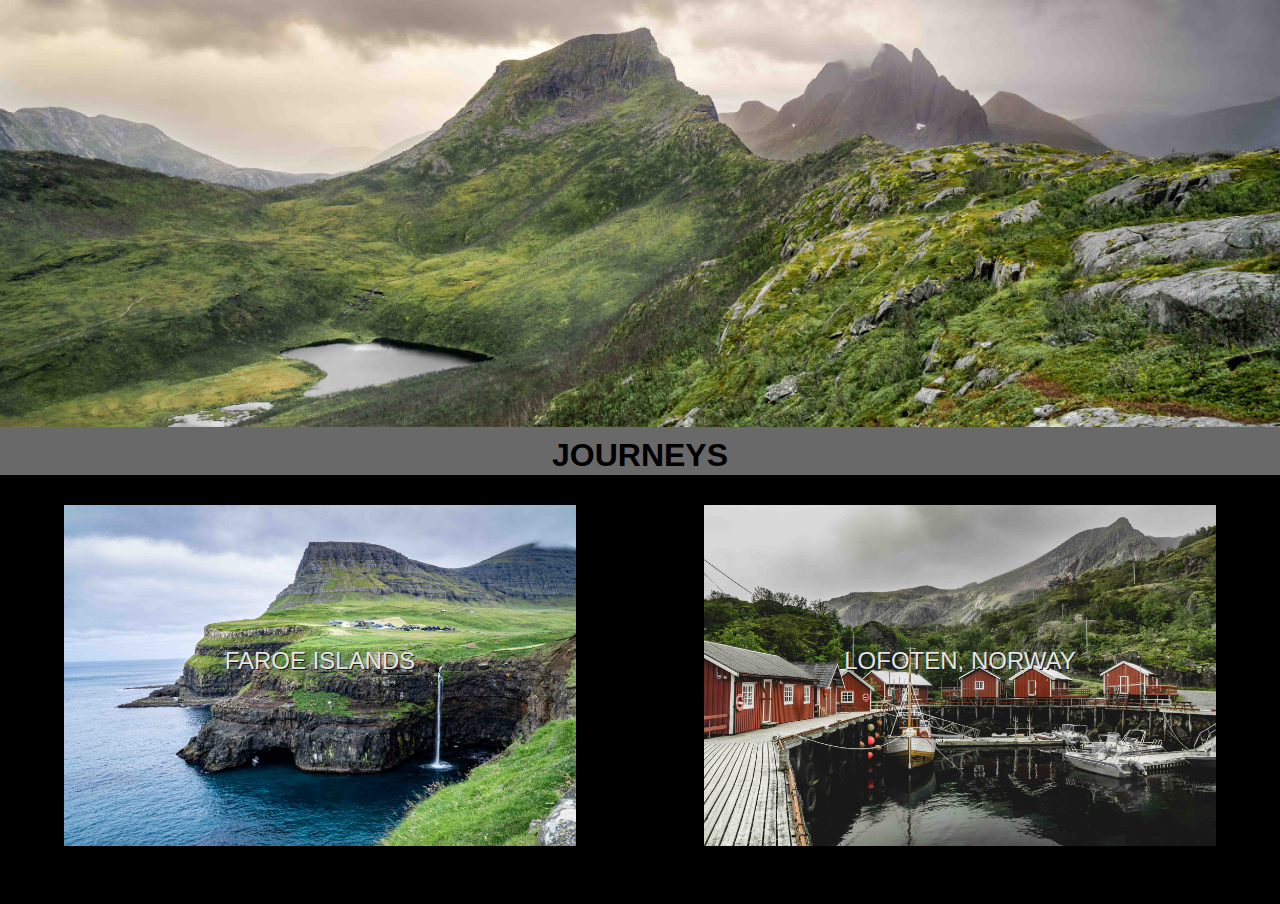
<file: index.html>
<!DOCTYPE html>
<html lang="en">
<html>
<head>
  <meta charset="UTF-8" />
  <meta name="viewport" content="width=device-width, initial-scale=1.0" />

  <link href="/css/style.css" rel="stylesheet"/>
  <link rel="stylesheet" href="/css/style-mobile.css">
  <title>Josh Dalby Photos</title>
  <link rel="icon" type="image/png" href="/faroe-islands/favicon.png">
</head>
<header>
  <img src="/img/Norway-2.jpg" id="header-image" alt="photo of iconic Lofoten town">
</header>
<body>

<section>
  <h1 class="sectionHeading">JOURNEYS</h1>
</section>

<section>
  <div class="row">
    <div class="column">
      <a href="https://dalbinator.github.io/faroe-islands/">
        <img class="img-link" src="/img/GasadalurFalls.jpg" alt="Gasadalur Waterfall, Faroe Islands"
      </a>
      <div class="overlayText">FAROE ISLANDS</div>
    </div>
    
    <div class="column">
      <a  href="https://dalbinator.github.io/lofoten/">
        <img class="img-link" src="/img/NorwayNusfjordBoat.jpg" alt="Nusfjord, Norway"
      </a> 
      <div class="overlayText">LOFOTEN, NORWAY</div>
    </div>
    
  </div>
</section>


</body>
</html>
</file>
<file: css/style.css>
body {
    background-color:dimgrey;
    margin: 0;
    font-family:sans-serif;
}

img {
    width: 80%;
    margin-right:auto;
    margin-left:auto;
}

a:link {
    text-decoration: none;
}

h1.sectionHeading {
    text-align: center;
    vertical-align:middle;
    margin-top: 10px;
    margin-bottom: 1px;
}

#header-image {
    width:100%;
    max-height:500px;
    margin:auto;
    display:flex;
    margin-top:0px;
    object-fit: cover;
}

.row {
    display:flex;
    flex-wrap: wrap;
}

.column {
    float:left;
    width: 50%;
    background-color: black;
    padding-top: 30px;
    padding-bottom: 30px;

    position: relative;
    text-align: center;
}
.overlayText {
    position: relative;
    font-size:  24px;
    top: -50%;
    left: 50%;
    transform: translate(-50%, -50%);
    color:rgb(228, 228, 228);
    text-shadow: 1px 1px rgb(23, 23, 23);
}

.img-link {
    display: flex;
    margin:auto
    
}
</file>
<file: css/style-mobile.css>
@media screen and (max-width: 700px) {
    .overlayText {
        position: relative;
        font-size:  24px;
        top: -40%;
        left: 50%;
        transform: translate(-50%, -30% );
        color:rgb(228, 228, 228);
        text-shadow: 1px 1px rgb(23, 23, 23);
        max-width: 180px;
    }
}
</file>
